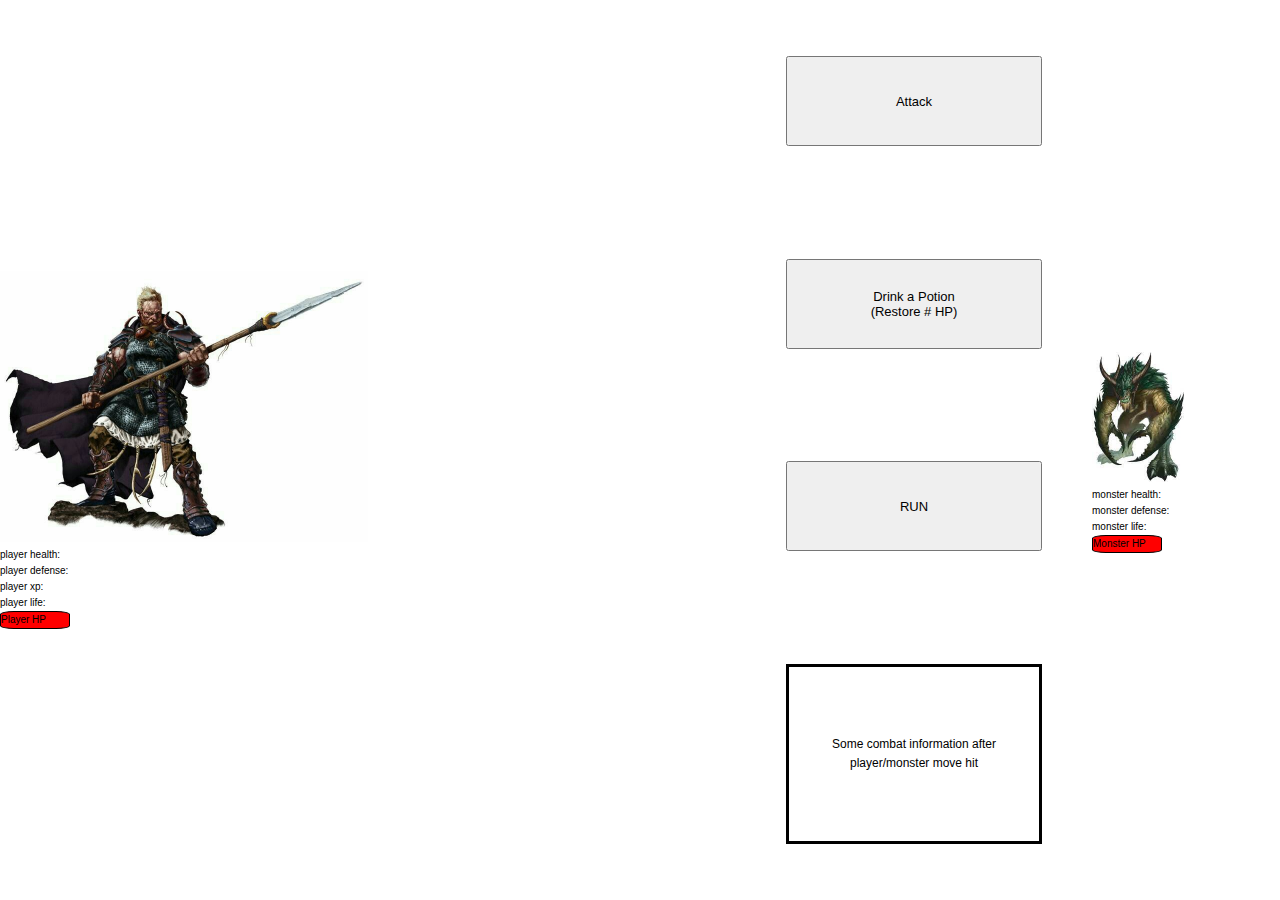
<file: pages/combat.html>
<!DOCTYPE html>
<html lang="en">
  <head>
    <meta charset="UTF-8" />
    <meta http-equiv="X-UA-Compatible" content="IE=edge" />
    <meta name="viewport" content="width=device-width, initial-scale=1.0" />
    <link rel="stylesheet" href="../css/combat.css" />
    <title>Combat page</title>
  </head>
  <body>
    <div class="combat-screen">
      <div class="player">
        <div class="player-picture">
          <img src="../assets/player-img.jpg" alt="" />
        </div>
        <div class="player-stats">
          <span>player health:</span>
          <span>player defense:</span>
          <span>player xp:</span>
          <span>player life:</span>
        </div>
        <div class="hp-bar">Player HP</div>
      </div>
      <div class="interactive">
        <button>Attack</button>
        <button>
          Drink a Potion <br />
          (Restore # HP)
        </button>
        <button>RUN</button>
        <div class="move-info">
          <p>Some combat information after player/monster move hit</p>
        </div>
      </div>
      <div class="monster">
        <div class="monster-picture">
          <img src="../assets/monster.jpg" alt="" />
        </div>
        <div class="monster-picture"></div>
        <div class="monster-stats">
          <span>monster health:</span>
          <span>monster defense:</span>
          <span>monster life:</span>
        </div>
        <div class="hp-bar">Monster HP</div>
      </div>
    </div>
  </body>
</html>
</file>
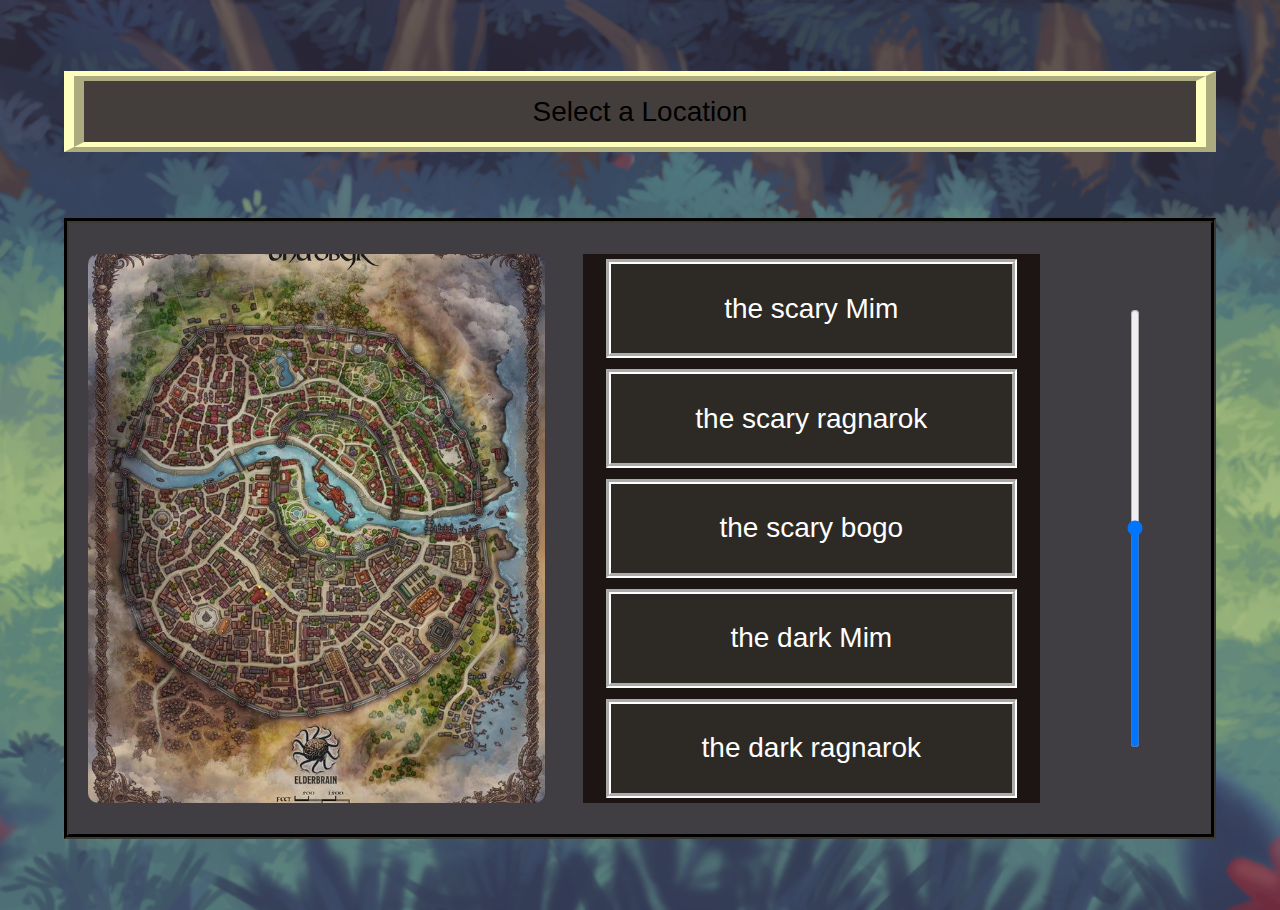
<file: pages/map.html>
<!DOCTYPE html>
<html lang="en">
  <head>
    <meta charset="UTF-8" />
    <meta http-equiv="X-UA-Compatible" content="IE=edge" />
    <meta name="viewport" content="width=device-width, initial-scale=1.0" />
    <link rel="stylesheet" href="../css/map.css" />
    <title>map</title>
  </head>
  <body>
    <section id="container">
      <div id="title">Select a Location</div>
      <div id="locations">
        <div id="map"></div>
        <div id="locationList">
          <button id="location_1">location 1</button>
          <button id="location_2">location 2</button>
          <button id="location_3">location 3</button>
          <button id="location_4">location 4</button>
          <button id="location_5">location 5</button>
        </div>
        <div id="ranger">
          <input
            type="range"
            name="range"
            id="range"
            step="1"
            min="1"
            max="5"
          />
        </div>
      </div>
      <!-- <div id="info"></div> -->
    </section>
    <script type="module" src="../app/locations.js"></script>
  </body>
</html>
</file>
<file: css/map.css>
body {
  margin: 0;
  padding: 0;
  width: 100%;
  height: 100%;
  font-family: sans-serif;
  background: url("../assets/battleback1.png") no-repeat center center/cover;
}

#container {
  width: 90%;
  height: 100vh;
  margin: 5px auto;
  box-sizing: border-box;
  display: flex;
  flex-direction: column;
  justify-content: space-evenly;
}

#title {
  background-color: #433e3b;
  width: 100%;
  height: 9%;
  border: 10px ridge #ffffbd;
  border-left: 20px ridge #ffffbd;
  border-right: 20px ridge #ffffbd;
  box-sizing: border-box;
  display: flex;
  text-align: center;
  justify-content: center;
  align-items: center;
  font-size: 28px;
}

#locations {
  background-color: #403e43;
  width: 100%;
  height: 69%;
  border: 5px groove #3c3a35;
  box-sizing: border-box;
  display: flex;
  align-items: center;
  justify-content: space-around;
}

#map {
  background: url(../assets/2019a1a741694bcfe9c9b15d9c74bec4.jpg) no-repeat
    center center/cover;
  width: 40%;
  height: 90%;
  border: transparent;
  border-radius: 10px;
}

#locationList {
  background-color: #1c1514;
  display: flex;
  flex-direction: column;
  justify-content: space-around;
  align-items: center;
  width: 40%;
  height: 90%;
}

button {
  width: 90%;
  height: 18%;
  color: white;
  font-size: 28px;
  background-color: #2d2925;
  border: 5px groove;
  border-color: white;
}

button:hover {
  background-color: #100f0d;
}

button:active {
  transform: translateY(3px) translateX(1px);
  border-color: #57dfff;
}

button:focus {
}

#ranger {
  width: 10%;
  height: 90%;
  display: flex;
  align-items: center;
}

input[type="range"] {
  writing-mode: bt-lr;
  -webkit-appearance: slider-vertical;
  width: 100%;
  height: 80%;
  padding: 0 5px;
}

@media only screen and (max-width: 800px) {
  html {
    font-size: 50%;
  }
}
</file>
<file: css/combat.css>
/* css normalize */

main {
  display: block;
}

h1 {
  font-size: 2em;
  margin: 0.67em 0;
}

/* css reset */
* {
  margin: 0;
  padding: 0;
}

*,
*::before,
*::after {
  box-sizing: inherit;
}

html {
  /* The default font size of the browser is 16px, so if we want 1rem to be equal to 10px, we divide 10px by 16px = 62.5% */
  font-size: 62.5%;
}

@media only screen and (max-width: 800px) {
  html {
    font-size: 50%;
  }
}

body {
  box-sizing: border-box;
  font-family: "Open Sans", sans-serif;
  font-weight: 400;
  line-height: 1.6;
}

ul {
  list-style-type: none;
}

a {
  text-decoration: none;
}

/* style */

.combat-screen {
  width: 100vw;
  height: 100vh;
  display: flex;
  justify-content: space-between;
  align-items: center;
}
.combat-screen img {
  width: 100%;
}
.player-picture {
  width: 50%;
}
.monster-picture {
  width: 50%;
}
.player-stats,
.monster-stats {
  display: flex;
  flex-direction: column;
}
.hp-bar {
  width: 7rem;
  background-color: red;
  border: 1px solid black;
  border-radius: 20%;
}

.interactive {
  width: 20vw;
  height: 100vh;
  display: flex;
  flex-direction: column;
  justify-content: space-around;
}

.interactive button {
  height: 10%;
  font-size: 1.3rem;
}

.move-info {
  display: flex;
  justify-content: center;
  align-items: center;
  height: 20%;
  border: 3px solid black;
  text-align: center;
}

.move-info p {
  margin: 0 1rem;
  font-size: 1.2rem;
}
</file>
